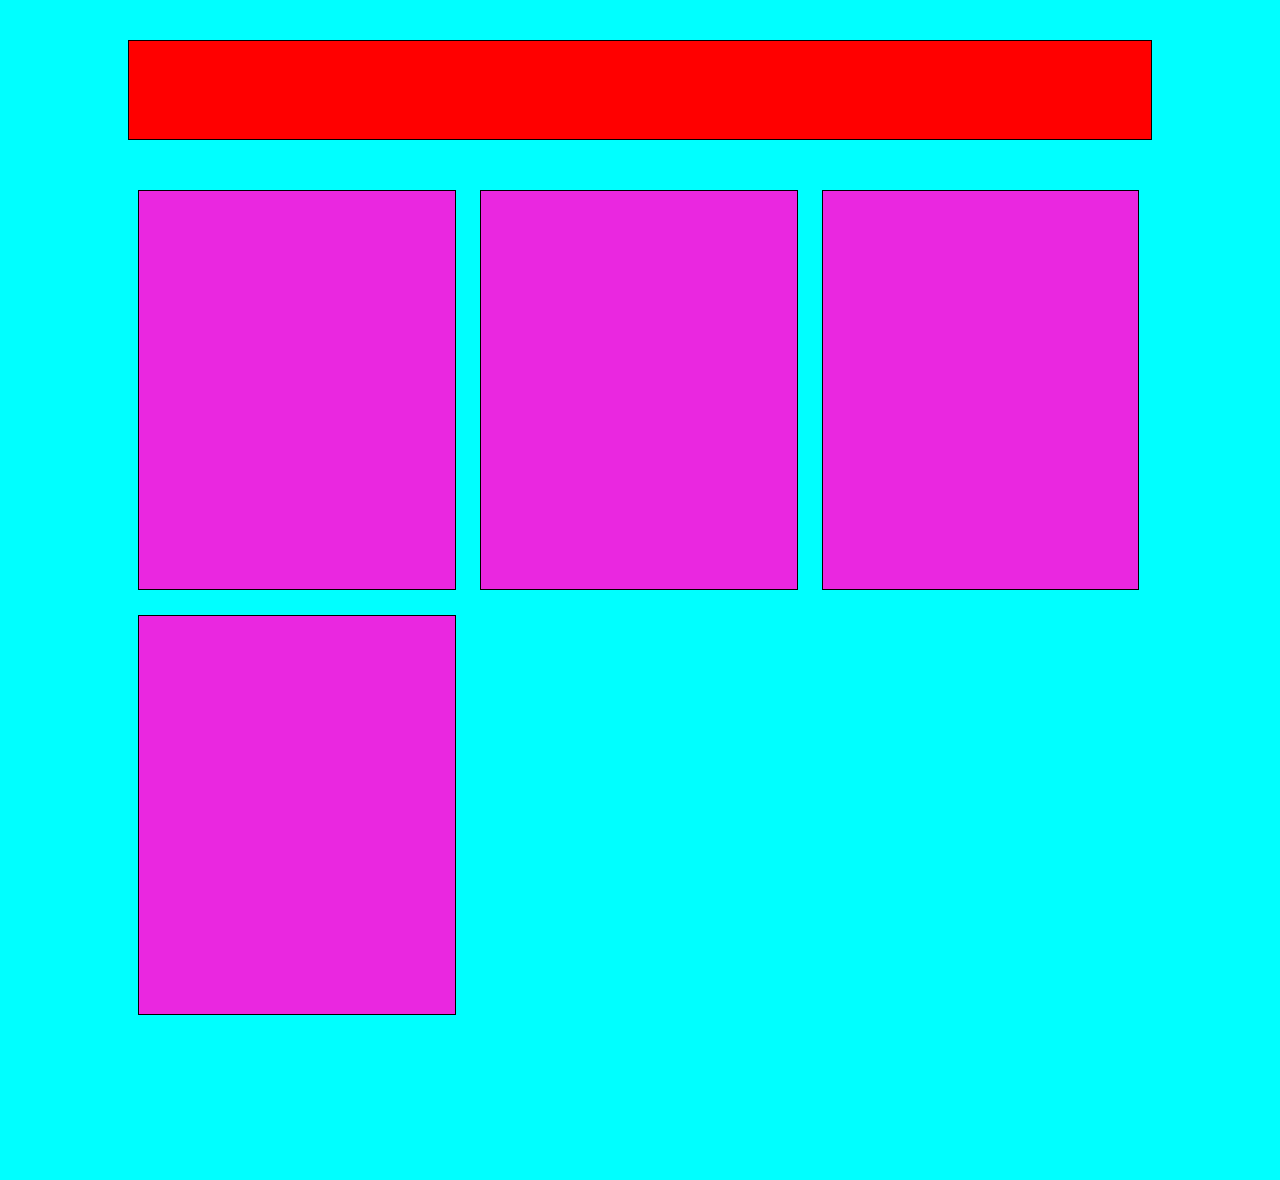
<file: ejercicio1-css/index.html>
<!DOCTYPE html>
<html lang="es">

<head>
    <meta charset="UTF-8">
    <meta http-equiv="X-UA-Compatible" content="IE=edge">
    <meta name="viewport" content="width=device-width, initial-scale=1.0">
    <title>Ejercicio css</title>
    <link rel="stylesheet" href="css/main.css">
</head>
 
<body>

    <header>
        <div id="cajaHeader"></div> 
    </header>

    <main>
        <div id="cajaMultiple">
            <div></div>
            <div></div>
            <div></div>
            <div></div>
        </div>
    </main>

</body>

</html>
</file>
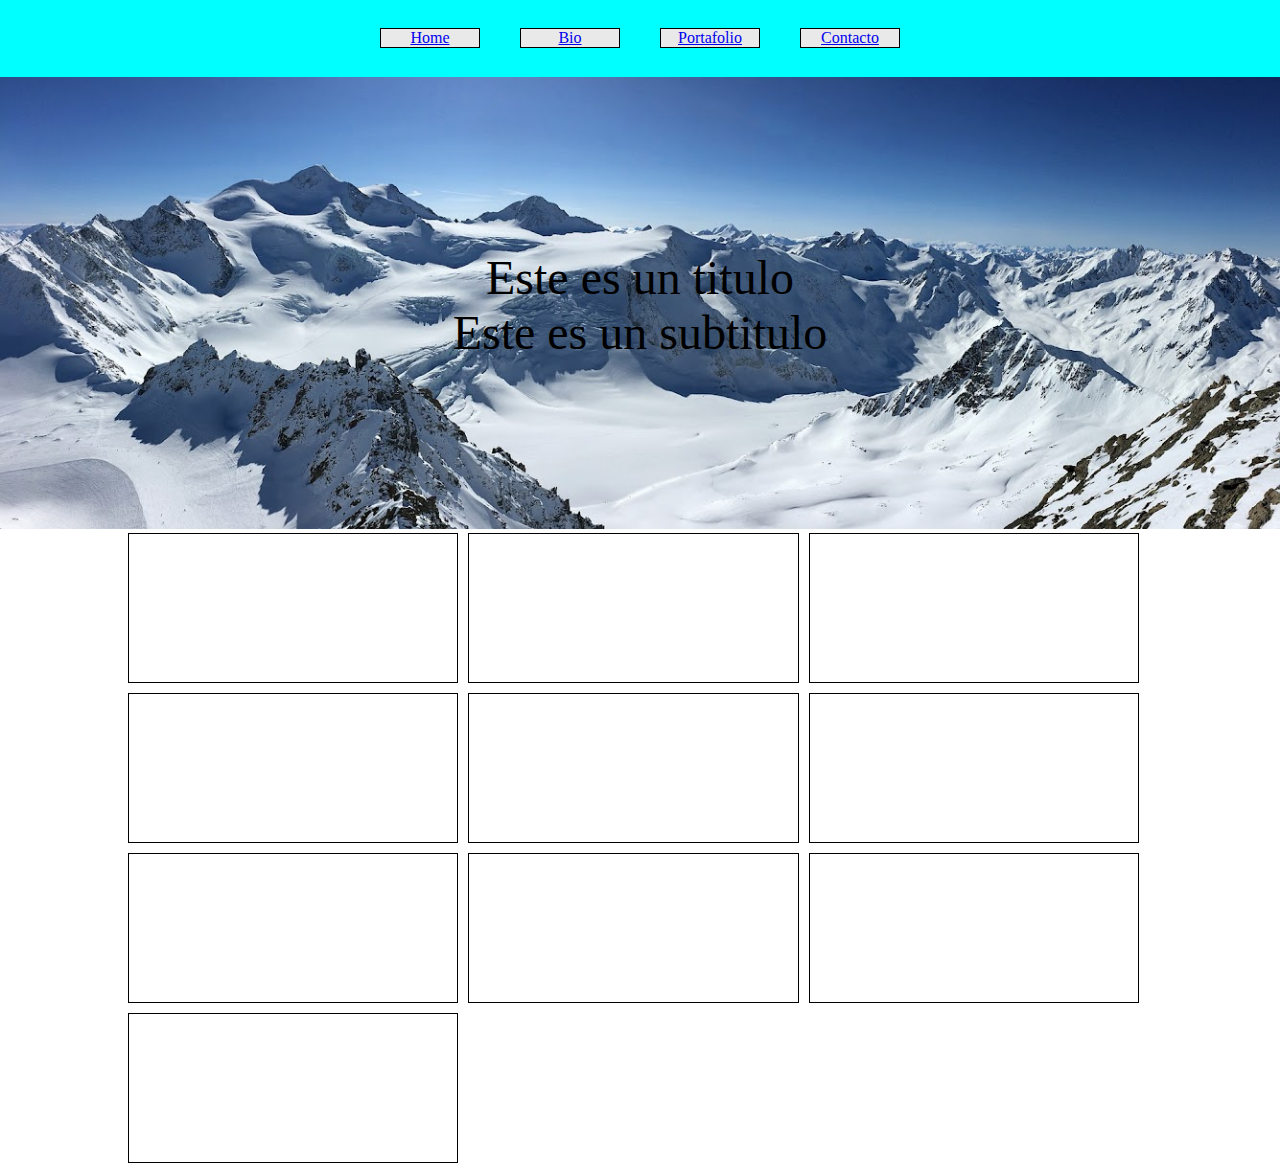
<file: ejercicio1-position-flex/index.html>
<!DOCTYPE html>
<html lang="en">

<head>
    <meta charset="UTF-8">
    <meta http-equiv="X-UA-Compatible" content="IE=edge">
    <meta name="viewport" content="width=device-width, initial-scale=1.0">
    <title>Document</title>
    <link rel="stylesheet" href="css/main.css">
</head>

<body>

    <header>
        <nav>
            <ul>
                <li><a href="#">Home</a></li>
                <li><a href="#">Bio</a></li>
                <li><a href="#">Portafolio</a></li>
                <li><a href="#">Contacto</a></li>
            </ul>
        </nav>

        <div id="banner">
            <div>
                <img src="assets/imagen.jpg" alt="foto banner">
            </div>
            <div id="textoBanner">
                <p>Este es un titulo</p>
                <p>Este es un subtitulo</p>
            </div>
        </div>
    </header>

    <main>
        <div>
            <article class="articulos"></article>
            <article class="articulos"></article>
            <article class="articulos"></article>
            <article class="articulos"></article>
            <article class="articulos"></article>
            <article class="articulos"></article>
            <article class="articulos"></article>
            <article class="articulos"></article>
            <article class="articulos"></article>
            <article class="articulos"></article>
        </div>
    </main>
    
</body>

</html>
</file>
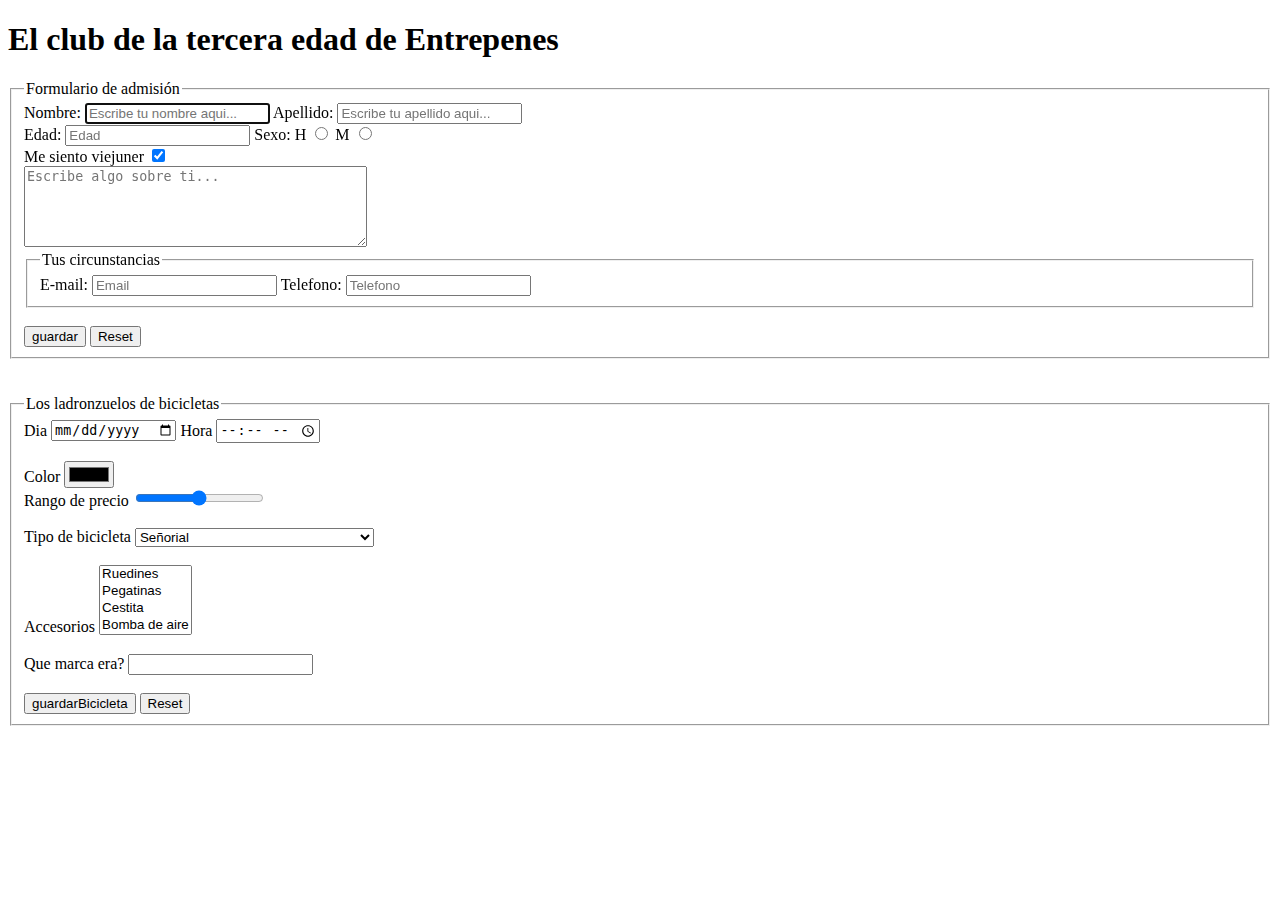
<file: ejercicio1-tablas/index.html>
<!DOCTYPE html>
<html lang="es">

<head>
    <meta charset="UTF-8">
    <meta http-equiv="X-UA-Compatible" content="IE=edge">
    <meta name="viewport" content="width=device-width, initial-scale=1.0">
    <title>Formularios viejuners</title>
</head>
 
<body>

    <header>
        <h1>El club de la tercera edad de Entrepenes</h1>
    </header>

    <main>

        <article id="admision">
            
            <FIeldset>
                <legend>Formulario de admisión</legend>
                <form method="POST" name="formularioAdmision" id="formularioAdmision">  
                    <div>
                        <label for="nombre">Nombre:</label>
                        <input type="text" id="nombre" name="nombre" placeholder="Escribe tu nombre aqui..." autofocus tabindex="0" >
                        <label for="apellido">Apellido:</label>
                        <input type="text" id="apellido" name="apellido" placeholder="Escribe tu apellido aqui...">
                    </div>

                    <div>
                        <label for="edad">Edad:</label> 
                        <input type="number" id="edad" name="edad" placeholder="Edad">
                        <label for="hombre">Sexo:</label>
                        <label for="hombre">H</label>
                        <input type="radio" id="hombre" name="sexo">
                        <label for="mujer">M</label>
                        <input type="radio" id="mujer" name="sexo">
                    </div>

                    <div>
                        <label for="empresa">Me siento viejuner</label>
                        <input type="checkbox" name="empresa" checked />
                    </div>

                    <div>
                        <textarea id="sobreTi" name="sobreTi" cols="40" rows="5" placeholder="Escribe algo sobre ti..."></textarea>
                    </div>
                    <div>
                       <fieldset> 
                        <legend>Tus circunstancias</legend>
                        <label for="email">E-mail:</label>
                        <input type="email" name="email" id="email" placeholder="Email">
                        <label for="tel">Telefono:</label>
                        <input type="tel" name="tel" id="tel" placeholder="Telefono">
                    </fieldset>
                    </div>
                    <br>
                    <div>
                        <input type="button" value="guardar">
                        <input type="reset">
                    </div>
                </form>
            </FIeldset>
        </article>

        <br>
        <br>

        <article id="ladrones">

            <fieldset>
                <legend>Los ladronzuelos de bicicletas</legend>
                <form action="" method="POST" name="formularioBicicletas" id="formularioBicicletas" >
                    <div>
                        <label for="dia">Dia</label>
                        <input type="date" id="dia" name="dia">
                        <label for="time">Hora</label>
                        <input type="time" id="time" name="time">
                    </div>
                    <br>
                    <div>
                        <label for="color">Color</label>
                        <input type="color" id="color" name="color">
                    </div>
                    <label for="rango">Rango de precio</label>
                    <input type="range" id="rango" name="rango" max="500" min="1" step="1">
                    <div>

                    </div>

                    <br>

                    <div>
                        <label for="tipo">Tipo de bicicleta</label>
                        <select name="tipo" id="tipo">
                            <optgroup label="Paseo">
                                <option value="señorial">Señorial</option>
                                <option value="antiPlebeyos">Anti-plebeyos</option>
                                <option value="porEncimaDelHombro">PorEncimaDelHombro</option>
                            </optgroup>
                            <optgroup label="Montaña">
                                <option value="gamusinos">Gamusinos</option>
                                <option value="huelefloresPremium">Hueleflores premium</option>
                                <option value="fangoLover">Fango lover</option>
                            </optgroup>
                            <optgroup label="Carreras">
                                <option value="metroymedio">Metroymedio</option>
                                <option value="fluoEdition">3 de la tarde. Fluorescente edition</option>
                                <option value="grupitors">Grupitors</option>
                            </optgroup>
                        </select>
                    </div>

                    <br>

                    <div>
                        <label for="accesorios">Accesorios</label>
                        <select name="accesorios" id="accesorios" multiple>
                            <option value="ruedines">Ruedines</option>
                            <option value="pegatinas">Pegatinas</option>
                            <option value="cestita">Cestita</option>
                            <option value="bombaDeAire">Bomba de aire</option>
                            <option value="timbre">Timbre</option>
                            <option value="foco">Foco</option>
                        </select>
                    </div>

                    <br>

                    <div>
                        <label for="marca"> Que marca era?</label>
                        <input type="text" list="items" id="marca" name="marca">
                        <datalist id="items">
                            <option value="Specialized">Specialized</option>
                            <option value="Trek">Trek</option>
                            <option value="Merida">Merida</option>
                            <option value="Scott">Scott</option>
                            <option value="Giant">Giant</option>
                            <option value="Cube">Cube</option>
                            <option value="Lapierre">Lapierre</option>
                            <option value="Orbea">Orbea</option>
                            <option value="Cannondale">Cannondale</option>
                            <option value="Bmc">Bmc</option>
                            <option value="Canyon">Canyon</option>
                            <option value="Look">Look</option>
                            <option value="Protek">Protek</option>
                            <option value="Megamo">Megamo</option>
                            <option value="Pinarello">Pinarello</option>
                            <option value="Bianchi">Bianchi</option>
                            <option value="Bh">Bh</option>
                            <option value="Factor">Factor</option>
                            <option value="Ghost">Ghost</option>
                            <option value="Cervélo">Cervélo</option>
                            <option value="Argon">Argon</option>
                        </datalist>
                    </div>

                    <br>

                    <div>
                        <input type="button" value="guardarBicicleta">
                        <input type="reset">
                    </div>
                </form>
            </fieldset>

        </article>

    </main>

</body>

</html>
</file>
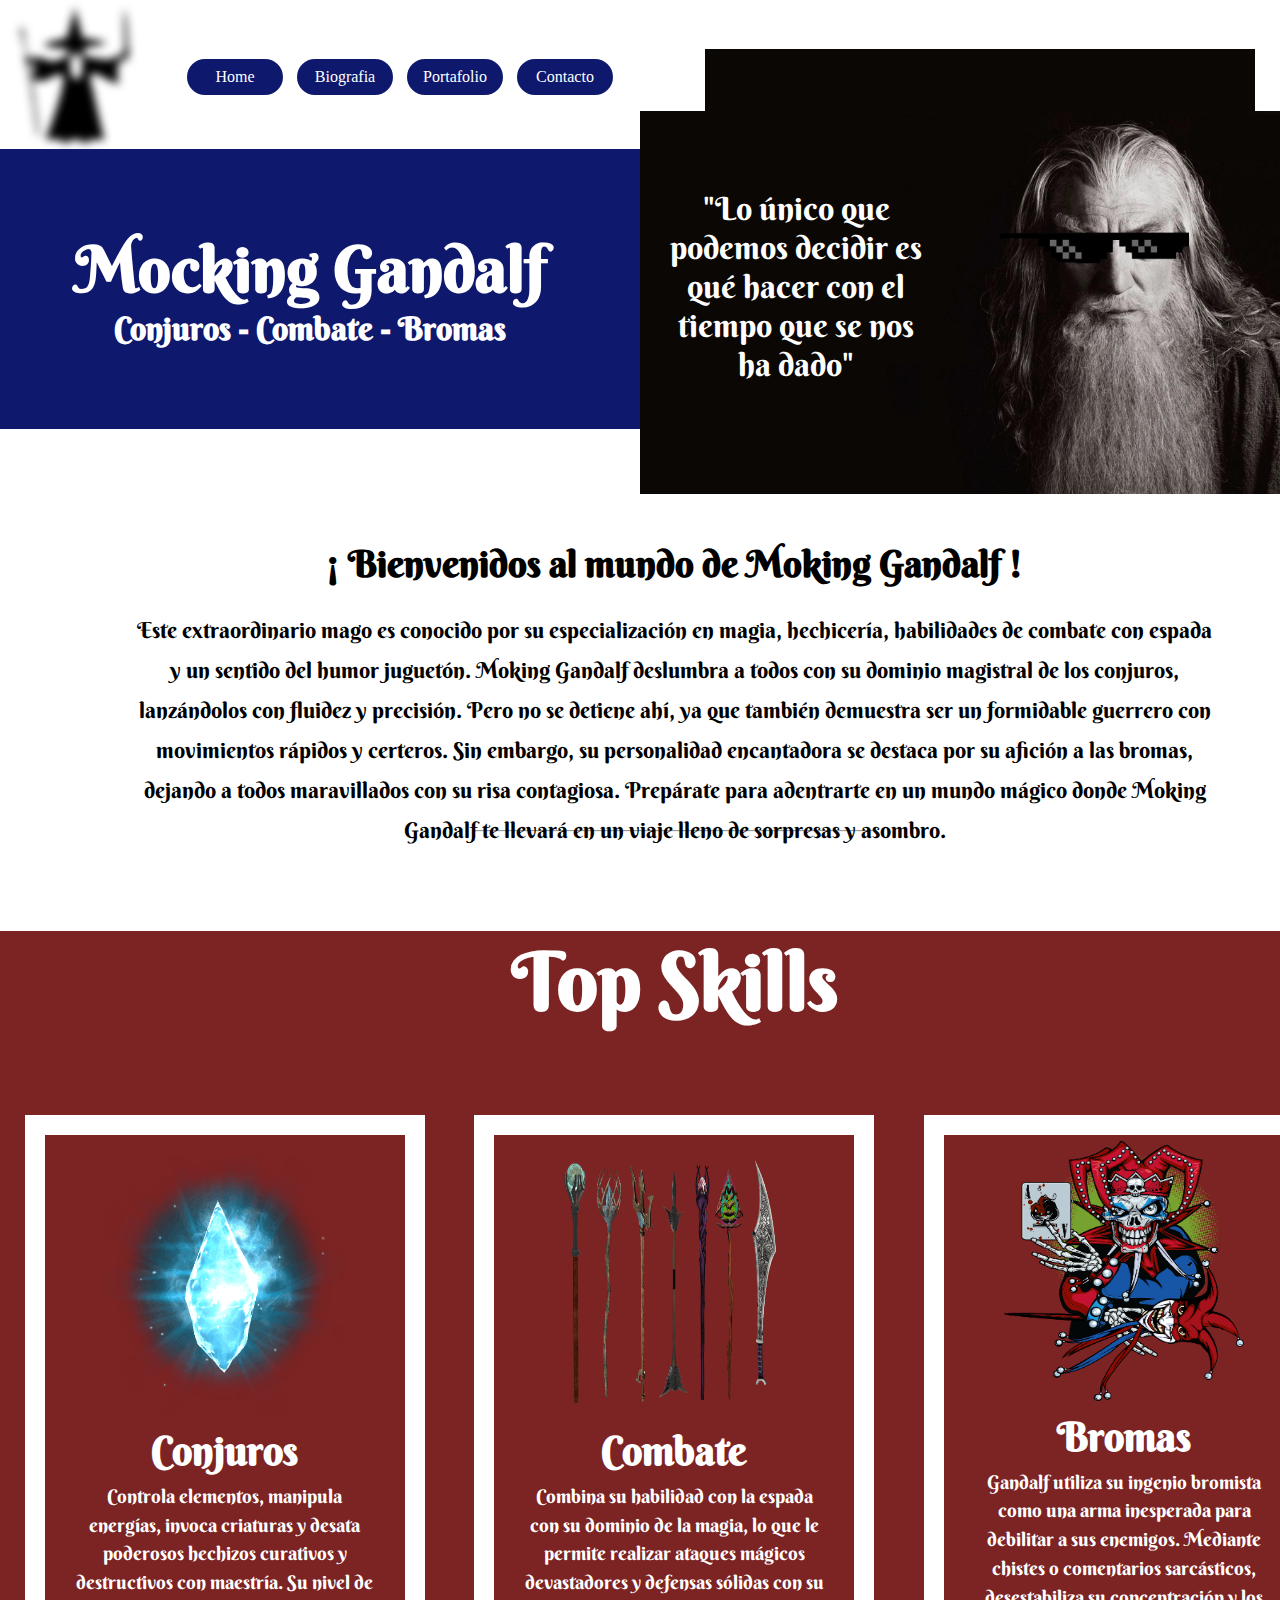
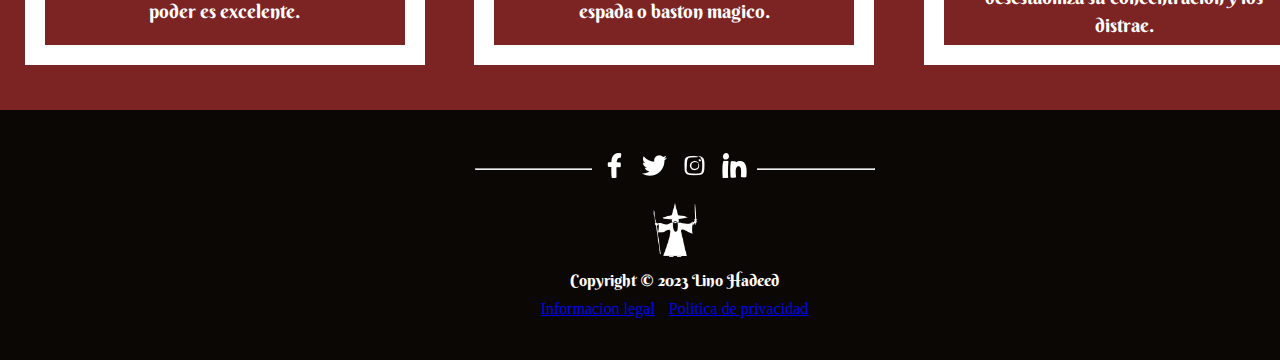
<file: Proyecto-Ramp/index.html>
<!DOCTYPE html>
<html lang="es">

<head>
    <meta charset="UTF-8">
    <meta http-equiv="X-UA-Compatible" content="IE=edge">
    <meta name="viewport" content="width=device-width, initial-scale=1.0">
    <title>Document</title>
    <link rel="preconnect" href="https://fonts.googleapis.com">
<link rel="preconnect" href="https://fonts.gstatic.com" crossorigin>
<link href="https://fonts.googleapis.com/css2?family=Berkshire+Swash&family=Space+Mono&display=swap" rel="stylesheet">

    <link rel="stylesheet" href="css/main.css">
</head>


<body>

    <header>
        <nav>

            <div id="logo">
                <img src="assets/imagenes/logo-gandalf.png" alt="Logo Barra de navegacion">
            </div>

            <ul id="menu">
                <li><a href="index.html">Home</a></li>
                <li><a href="pages/biografia.html">Biografia</a></li>
                <li><a href="pages/portafolio.html">Portafolio</a></li>
                <li><a href="pages/contacto.html">Contacto</a></li>
            </ul>
        </nav>

    </header>

    <main>
        <div>
            <div id="cajaDecorativa"></div>
            <div id="cajaDecorativa2">
                <div id="titulo">
                    <h1>Mocking Gandalf</h1>
                    <h2>Conjuros - Combate - Bromas</h2>
                </div>
            </div>
        </div>

        <article id="banner">
            <div id="divBanner">
                <img src="assets/imagenes/banerGandalf.jpg" alt="Baner principal de Gandalf">
            </div>
            <div>
                <p>"Lo único que podemos decidir es qué hacer con el tiempo que se nos ha dado"</p>
            </div>
        </article>

        <article id="introduccion">
            <h3>¡ Bienvenidos al mundo de Moking Gandalf ! </h3>
            <p>Este extraordinario mago es conocido por su
                especialización en magia, hechicería, habilidades de combate con espada y un sentido del humor juguetón.
                Moking Gandalf deslumbra a todos con su dominio magistral de los conjuros, lanzándolos con fluidez y
                precisión. Pero no se detiene ahí, ya que también demuestra ser un formidable guerrero con movimientos
                rápidos y certeros. Sin embargo, su personalidad encantadora se destaca por su afición a las bromas,
                dejando a todos maravillados con su risa contagiosa. Prepárate para adentrarte en un mundo mágico donde
                Moking Gandalf te llevará en un viaje lleno de sorpresas y asombro.</p>

            <hr>

        </article>

        <article id="topSkills">
            <h3>Top Skills</h3>
            <div>
                <section >
                    <div class="skills">
                        <div class="cajaAdorno"></div>
                        <img src="assets/imagenes/magia.png" alt="">
                        <h4>Conjuros</h4>
                        <p>Controla elementos, manipula energías, invoca criaturas y desata poderosos hechizos curativos y destructivos con maestría. Su nivel de poder es excelente.</p>
                    </div>
                </section>
                <section>
                    <div class="skills">
                        <div class="cajaAdorno"></div>
                        <img src="assets/imagenes/cuchillos.png" alt="">
                        <h4>Combate</h4>
                        <p>Combina su habilidad con la espada con su dominio de la magia, lo que le permite realizar ataques mágicos devastadores y defensas sólidas con su espada o baston magico.</p>
                    </div>
                </section>
                <section>
                    <div class="skills" id="skillBromas">
                        <div class="cajaAdorno3"></div>
                        <img src="assets/imagenes/bromas.png" alt="">
                        
                        <h4>Bromas</h4>
                        <p>Gandalf utiliza su ingenio bromista como una arma inesperada para debilitar a sus enemigos. Mediante chistes o comentarios sarcásticos, desestabiliza su concentración y los distrae.</p>
                    </div>
                </section>
            </div>
        </article>
    </main>

    <footer>

        <div id="redes">
            <img src="assets/imagenes/facebook.png" alt="Logo Footer">
            <img src="assets/imagenes/gorjeo.png" alt="Logo Footer">
            <img src="assets/imagenes/instagram.png" alt="Logo Footer">
            <img src="assets/imagenes/linkedin.png" alt="Logo Footer">

        </div>
        <hr>
        <div id="logoFoot">
            <img src="assets/imagenes/logo-gandalf-blanco.png" alt="Logo Footer">
        </div>
        <div id="copyright">
            <P>Copyright © 2023 Lino Hadeed</P>
        </div>
        <div id="privacidad">
            <a href="#">Informacion legal</a>
            <a href="#">Politica de privacidad</a>
        </div>
    </footer>

</body>

</html>
</file>
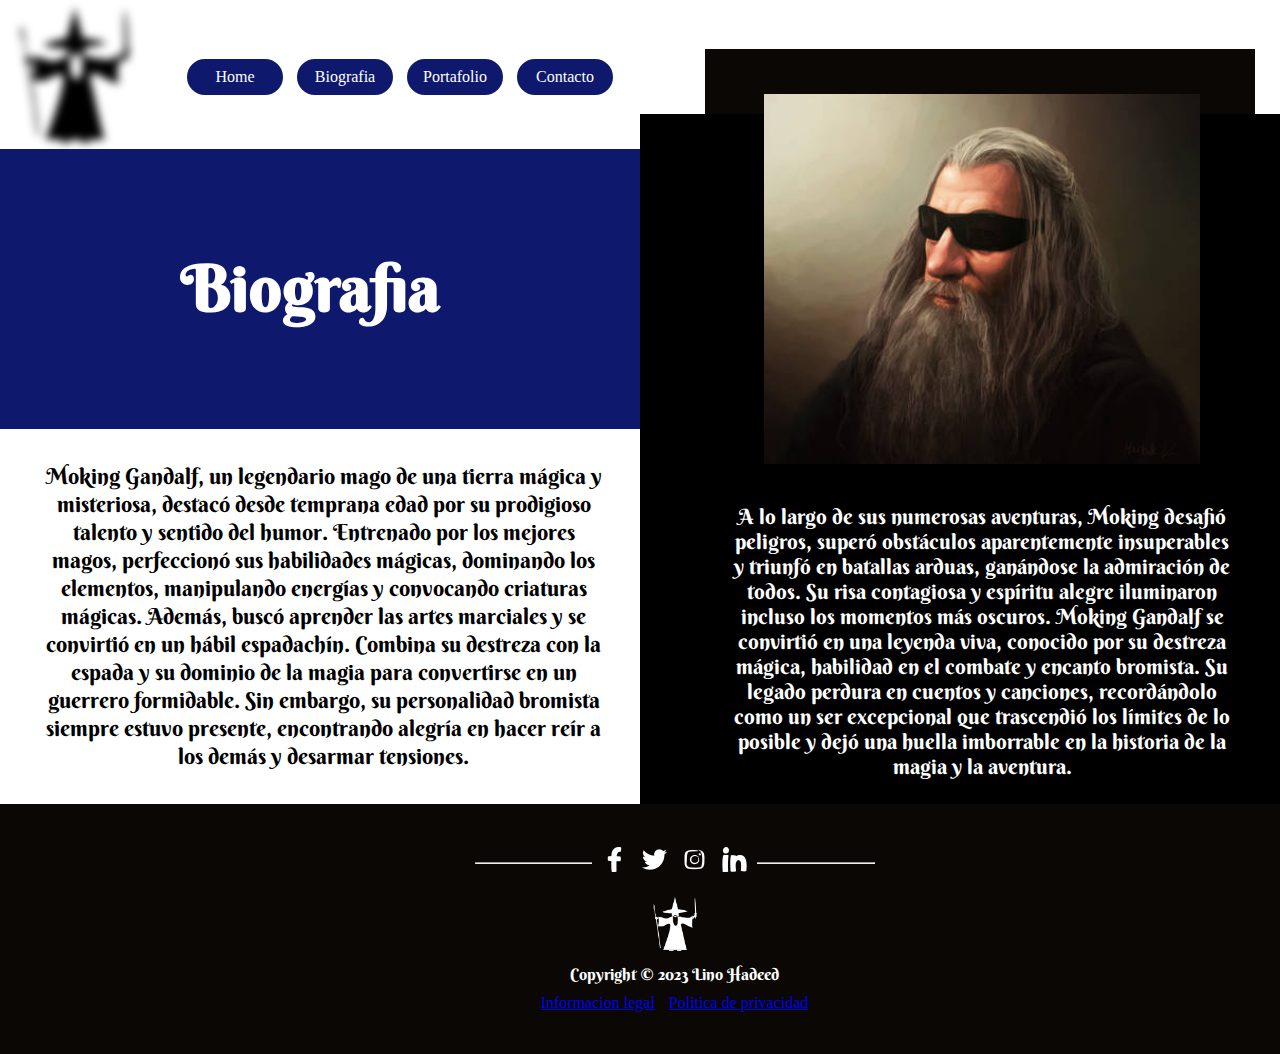
<file: Proyecto-Ramp/pages/biografia.html>
<!DOCTYPE html>
<html lang="en">

<head>
    <meta charset="UTF-8">
    <meta http-equiv="X-UA-Compatible" content="IE=edge">
    <meta name="viewport" content="width=device-width, initial-scale=1.0">
    <title>Document</title>
    <link rel="preconnect" href="https://fonts.googleapis.com">
    <link rel="preconnect" href="https://fonts.gstatic.com" crossorigin>
    <link href="https://fonts.googleapis.com/css2?family=Berkshire+Swash&family=Space+Mono&display=swap" rel="stylesheet">
    <link rel="stylesheet" href="../css/main.css">
</head>

<body>

    <header>
        <nav>

            <div id="logo">
                <img src="../assets/imagenes/logo-gandalf.png" alt="Logo Barra de navegacion">
            </div>

            <ul id="menu">
                <li><a href="../index.html">Home</a></li>
                <li><a href="biografia.html">Biografia</a></li>
                <li><a href="portafolio.html">Portafolio</a></li>
                <li><a href="contacto.html">Contacto</a></li>
            </ul>
        </nav>


    </header>

    <main>
        <div>
            <div id="cajaDecorativa"></div>
            <div id="cajaDecorativa2">
                <div id="titulo">
                    <h1 id="tituloContacto">Biografia</h1>
                </div>
                <div id="textoBioDesk" class="datosContacto ">
                    <div>
                        <p>Moking Gandalf, un legendario mago de una tierra mágica y misteriosa, destacó desde temprana
                            edad por su prodigioso talento y sentido del humor. Entrenado por los mejores magos,
                            perfeccionó sus habilidades mágicas, dominando los elementos, manipulando energías y
                            convocando criaturas mágicas. Además, buscó aprender las artes marciales y se convirtió en
                            un hábil espadachín. Combina su destreza con la espada y su dominio de la magia para
                            convertirse en un guerrero formidable. Sin embargo, su personalidad bromista siempre estuvo
                            presente, encontrando alegría en hacer reír a los demás y desarmar tensiones.</p>

                    </div>

                </div>
            </div>
        </div>



        <article id="bannerContacto">
            <p id="textoDerecha">A lo largo de sus numerosas aventuras, Moking desafió peligros, superó obstáculos
                aparentemente insuperables y triunfó en batallas arduas, ganándose la admiración de todos. Su risa
                contagiosa y espíritu alegre iluminaron incluso los momentos más oscuros. Moking Gandalf se convirtió en
                una leyenda viva, conocido por su destreza mágica, habilidad en el combate y encanto bromista. Su legado
                perdura en cuentos y canciones, recordándolo como un ser excepcional que trascendió los límites de lo
                posible y dejó una huella imborrable en la historia de la magia y la aventura.</p>
            <div id="divBanner">
            </div>
            <div id="cajaFormulario">
                <h1>Biografia</h1>
                <div class="datosContactoMobil biografiatexto">

                    <p>Moking Gandalf, un legendario mago de una tierra mágica y misteriosa, destacó desde temprana edad
                        por su prodigioso talento y sentido del humor. Entrenado por los mejores magos, perfeccionó sus
                        habilidades mágicas, dominando los elementos, manipulando energías y convocando criaturas
                        mágicas. Además, buscó aprender las artes marciales y se convirtió en un hábil espadachín.
                        Combina su destreza con la espada y su dominio de la magia para convertirse en un guerrero
                        formidable. Sin embargo, su personalidad bromista siempre estuvo presente, encontrando alegría
                        en hacer reír a los demás y desarmar tensiones.</p>

                    <p>A lo largo de sus numerosas aventuras, Moking desafió peligros, superó obstáculos aparentemente
                        insuperables y triunfó en batallas arduas, ganándose la admiración de todos. Su risa contagiosa
                        y espíritu alegre iluminaron incluso los momentos más oscuros. Moking Gandalf se convirtió en
                        una leyenda viva, conocido por su destreza mágica, habilidad en el combate y encanto bromista.
                        Su legado perdura en cuentos y canciones, recordándolo como un ser excepcional que trascendió
                        los límites de lo posible y dejó una huella imborrable en la historia de la magia y la aventura.
                    </p>
                </div>

                <div id="fotoBio">
                    <img src="../assets/imagenes/gandalf-bio.jpg" alt="">
                
                </div>



            </div>

        </article>




    </main>

    <footer id="footerBio">

        <div id="redes">
            <img src="../assets/imagenes/facebook.png" alt="Logo Footer">
            <img src="../assets/imagenes/gorjeo.png" alt="Logo Footer">
            <img src="../assets/imagenes/instagram.png" alt="Logo Footer">
            <img src="../assets/imagenes/linkedin.png" alt="Logo Footer">

        </div>
        <hr>
        <div id="logoFoot">
            <img src="../assets/imagenes/logo-gandalf-blanco.png" alt="Logo Footer">
        </div>
        <div id="copyright">
            <P>Copyright © 2023 Lino Hadeed</P>
        </div>
        <div id="privacidad">
            <a href="#">Informacion legal</a>
            <a href="#">Politica de privacidad</a>
        </div>
    </footer>

</body>

</html>
</file>
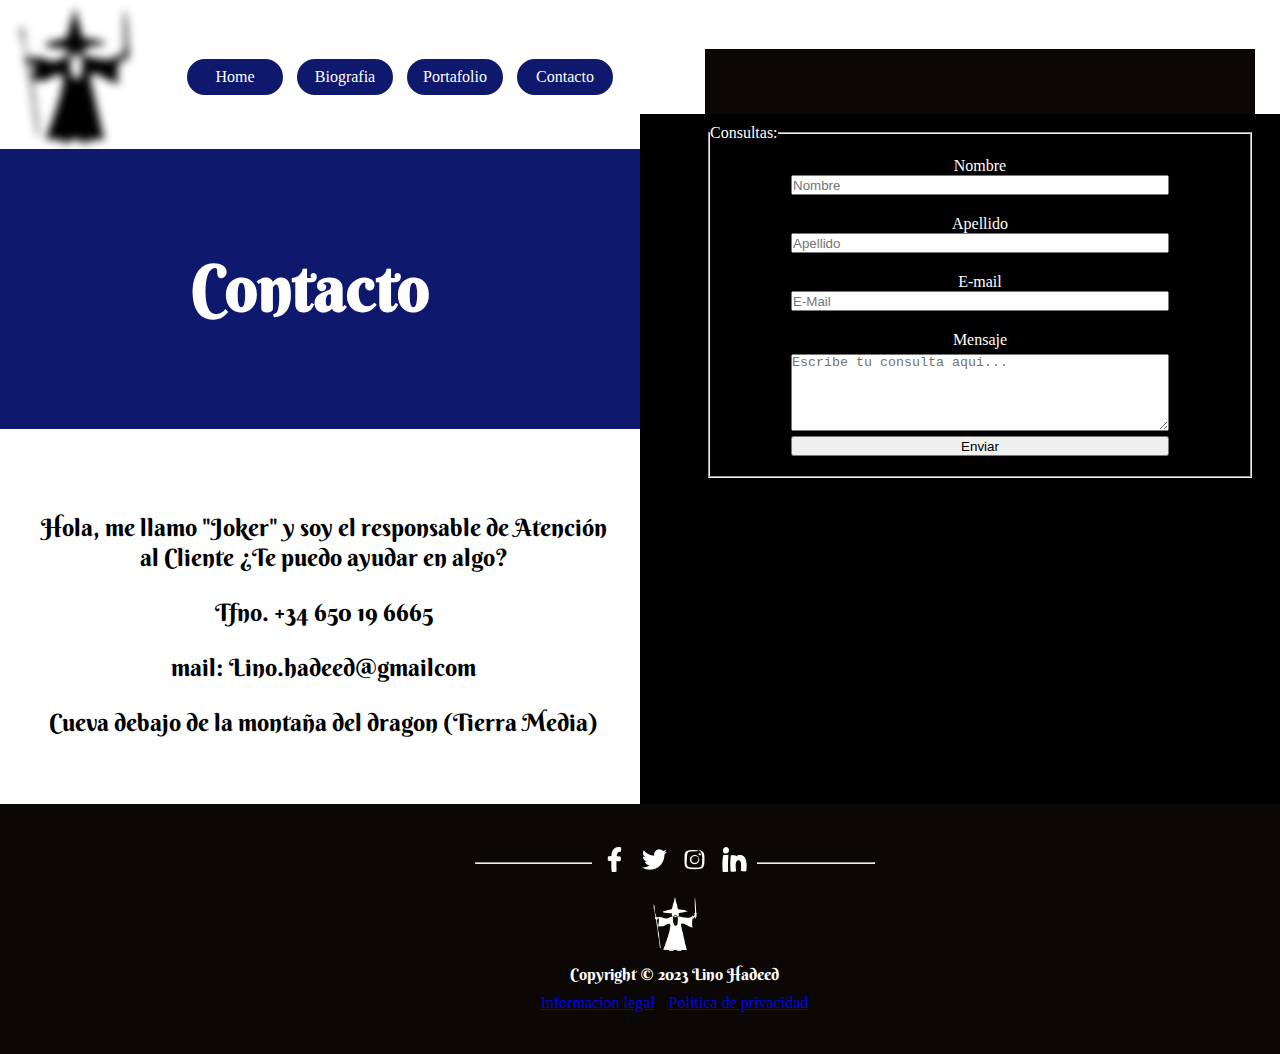
<file: Proyecto-Ramp/pages/contacto.html>
<!DOCTYPE html>
<html lang="en">

<head>
    <meta charset="UTF-8">
    <meta http-equiv="X-UA-Compatible" content="IE=edge">
    <meta name="viewport" content="width=device-width, initial-scale=1.0">
    <title>Document</title>
    <link rel="preconnect" href="https://fonts.googleapis.com">
    <link rel="preconnect" href="https://fonts.gstatic.com" crossorigin>
    <link href="https://fonts.googleapis.com/css2?family=Berkshire+Swash&family=Space+Mono&display=swap"
        rel="stylesheet">
    <link rel="stylesheet" href="../css/main.css">
</head>


<body>

    <header>
        <nav>

            <div id="logo">
                <img src="../assets/imagenes/logo-gandalf.png" alt="Logo Barra de navegacion">
            </div>

            <ul id="menu">
                <li><a href="../index.html">Home</a></li>
                <li><a href="biografia.html">Biografia</a></li>
                <li><a href="portafolio.html">Portafolio</a></li>
                <li><a href="contacto.html">Contacto</a></li>
            </ul>
        </nav>


    </header>

    <main>
        <div>
            <div id="cajaDecorativa"></div>
            <div id="cajaDecorativa2">
                <div id="titulo">
                    <h1 id="tituloContacto">Contacto</h1>
                </div>
                <div class="datosContacto">
                    <div>
                        <p>Hola, me llamo "Joker" y soy el responsable de Atención al Cliente ¿Te puedo ayudar en algo?
                        </p>
                        <p>Tfno. +34 650 19 6665</p>
                        <p>mail: Lino.hadeed@gmailcom</p>
                        <p>Cueva debajo de la montaña del dragon (Tierra Media)</p>
                    </div>

                </div>
            </div>
        </div>



        <article id="bannerContacto">
            <div id="divBanner">
            </div>
            <div id="cajaFormulario">
                <h1>Contacto</h1>
                <div class="datosContactoMobil datosContactoTablet">

                    <p>Hola, me llamo "Joker" y soy el responsable de Atención al Cliente ¿Te puedo ayudar en algo?</p>
                    <p>Tfno. +34 650 19 6665</p>
                    <p>mail: Lino.hadeed@gmailcom</p>
                    <p>Cueva debajo de la montaña del dragon (Tierra Media)</p>

                </div>

                <fieldset>
                    <legend>Consultas:</legend>
                    <form action="" method="POST" id="formulario" name="formulario">
                        <label for="nombre">Nombre</label>
                        <input type="text" name="nombre" id="nombre" placeholder="Nombre">
                        <label for="apellido">Apellido</label>
                        <input type="text" name="apellido" id="apellido" placeholder="Apellido">
                        <label for="correo">E-mail</label>
                        <input type="text" name="correo" id="correo" placeholder="E-Mail">
                        <label for="mensaje">Mensaje</label>
                        <textarea name="mensaje" id="mensaje" cols="20" rows="5"
                            placeholder="Escribe tu consulta aqui..."></textarea>
                        <input type="button" value="Enviar">
                    </form>
                </fieldset>
                <div id="mapa">
                    <iframe
                        src="https://www.google.com/maps/embed?pb=!1m18!1m12!1m3!1d93179.40500497099!2d175.50343131951448!3d-39.287777645101045!2m3!1f0!2f0!3f0!3m2!1i1024!2i768!4f13.1!3m3!1m2!1s0x6d6b001d8474a167%3A0xf00ef62249d5650!2sParque%20Nacional%20de%20Tongariro!5e1!3m2!1ses-419!2ses!4v1685288301874!5m2!1ses-419!2ses"
                        width="400" height="300" style="border:0;" allowfullscreen="" loading="lazy"
                        referrerpolicy="no-referrer-when-downgrade"></iframe>
                </div>
            </div>
        </article>




    </main>

    <footer id="footerContacto">

        <div id="redes">
            <img src="../assets/imagenes/facebook.png" alt="Logo Footer">
            <img src="../assets/imagenes/gorjeo.png" alt="Logo Footer">
            <img src="../assets/imagenes/instagram.png" alt="Logo Footer">
            <img src="../assets/imagenes/linkedin.png" alt="Logo Footer">

        </div>
        <hr>
        <div id="logoFoot">
            <img src="../assets/imagenes/logo-gandalf-blanco.png" alt="Logo Footer">
        </div>
        <div id="copyright">
            <P>Copyright © 2023 Lino Hadeed</P>
        </div>
        <div id="privacidad">
            <a href="#">Informacion legal</a>
            <a href="#">Politica de privacidad</a>
        </div>
    </footer>

</body>

</html>
</file>
<file: ejercicio1-css/css/main.css>
* {
    margin: 0;
    padding: 0;
    box-sizing: border-box;
}

body {
    background-color: aqua; 
    width: 100%;
    height: 1000px;  
}

/*@media*/
/*============ tlf ==================*/ 

@media screen and (max-width:768px) {
   
    header #cajaHeader {
        background-color: rgb(226, 43, 43);
        border: 1px solid black;
        height: 100px;
        width: 90%;
        display: block;
        margin: 40px auto;
    }

    #cajaMultiple {
        height: 800px;
        width: 100%;
    }

    #cajaMultiple div {
        background-color: blueviolet;
        border: 1px solid black;
        height: 150px;
        width: 80%;
        margin: 20px auto;
        display: block;
    }
}

/*========== final tlf =================*/

/*========== tablet =================*/

@media screen and (min-width:769px) {
   
    header #cajaHeader {
        background-color: blue;
        border: 1px solid black;
        height: 100px;
        width: 90%;
        display: block;
        margin: 40px auto;
    }

    #cajaMultiple div {
        background-color: rgb(45, 234, 39);
        border: 1px solid black;
        height: 30%;
        width: 49.6%;
        display: inline-block;

    }

    #cajaMultiple {
        width: 80%;
        height: 1000px;
        display: block;
        margin: 0 auto;
    }
}


/*========== final tablet =================*/

/*========== desktop =================*/

@media screen and (min-width:1200px) {
   
    header #cajaHeader {
        max-width: 1900px;
        background-color: red;
        border: 1px solid black;
        height: 100px;
        width: 80%;
        display: block;
        margin: 40px auto;
    }

    #cajaMultiple div {
        border: 1px solid black;
        height: 40%;
        width: 31%;
        display: inline-block;
        margin: 1%;
        background-color: rgb(234, 39, 224);
    }

    #cajaMultiple {
        max-width: 1700px;
    }

}
/*========== final desktop =================*/
/*Final @media/
</file>
<file: ejercicio1-position-flex/css/main.css>
* {
    margin: 0;
    padding: 0;
    box-sizing: border-box;
}

li {
    list-style: none;
    text-align: center;
}

a {
    background-color: rgb(233, 233, 233);
    border: 1px solid black;
    display: block;
    width: 100%;
}

a:hover {
    background-color: rgb(98, 255, 8);
}

ul {
    width: 80%;
    display: flex;
    flex-direction: column;
    margin: 0 auto;
}

img {
    width: 100%;
}

#banner {
    position: relative;
}

#textoBanner {
    display: flex;
    flex-direction: column;
    justify-content: center;
    align-items: center;
    position: absolute;
    top: 0;
    bottom: 0;
    right: 0;
    left: 0;
font-size: 1rem;
}

main>div{
    display: flex;
    flex-wrap: wrap;
    width: 80%;
    margin: 0 auto;
    gap: 10px;
}

.articulos{
border: 1px solid black;
width: 100%;
height: 150px;
}

/* @MEDIAS */
/* max 468 */
@media screen and (min-width: 468px) {

    .articulos{
        border: 1px solid black;
        width: calc(50% - 5px);  
        height: 150px;  
        }

        #textoBanner {
           
        font-size: 2rem;
        }

        ul {
            background-color: aqua;
            width: 100%;
            padding: 3%;
            height: 50px;
            justify-content: center;
            align-items: center; 
            display: flex;
            flex-direction: row;
            gap: 40px;
        }
        a {
            background-color: rgb(233, 233, 233);
            border: 1px solid black;
            display: block;
            width: 100%;
        }

        li {
           width: 100px; 
        }

}
/* fin 468 */

/* inicio 792 */
@media screen and (min-width: 792px) {
    .articulos{
        border: 1px solid black;
        width: 32.27%;
        height: 150px;
        }
        #textoBanner {
           
            font-size: 3rem;
            }
}

/* fin 792 */
</file>
<file: Proyecto-Ramp/css/main.css>
* {
    margin: 0;
    padding: 0;
    box-sizing: border-box;
}

header {
    position: relative;
}

footer {
    position: relative;
}


h1, h2, h3, h4, p {
    font-family: 'Berkshire Swash';

}

img:hover {
    
    filter: blur(4px);
}

#logoFoot:hover, #logo:hover, #banner img:hover {
    animation: shake 0.5s;
    animation-iteration-count: infinite;
  }
  
  @keyframes shake {
    0% { transform: translate(1px, 1px) rotate(0deg); }
    10% { transform: translate(-1px, -2px) rotate(-1deg); }
    20% { transform: translate(-3px, 0px) rotate(1deg); }
    30% { transform: translate(3px, 2px) rotate(0deg); }
    40% { transform: translate(1px, -1px) rotate(1deg); }
    50% { transform: translate(-1px, 2px) rotate(-1deg); }
    60% { transform: translate(-3px, 1px) rotate(0deg); }
    70% { transform: translate(3px, 1px) rotate(-1deg); }
    80% { transform: translate(-1px, -1px) rotate(1deg); }
    90% { transform: translate(1px, 2px) rotate(0deg); }
    100% { transform: translate(1px, -2px) rotate(-1deg); }
  }

  .cajaPortafolio img:hover {
    -webkit-filter: grayscale(100%); 
    filter: grayscale(100%);
}



/* FORMULARIO*/

#cajaFormulario {
    background-color: black;
    width: 100%;
    height: 650px;
    margin: 0 auto;
    margin-top: 20px;
    padding-top: 10px;
}

#cajaFormulario h1 {
    color: white;
    text-align: center;
    font-size: 2.5rem;
}

form {
    margin-top: 15px;
    display: flex;
    flex-direction: column;
    width: 100%;
    align-items: center;
}

form input {
    height: 20px;
    width: 70%;
    margin: 0 auto;
    margin-bottom: 20px;

}

form textarea {
    width: 70%;
    margin: 5px auto;
}

label {
    color: white;
}

fieldset {
    width: 80%;
    margin: 0 auto;
}

legend {
    color: white;
}







/* ========= Media =============== */

@media screen and (max-width: 468px) {
    /* se uso max width para el modelo Mobil por que los cambios son muy significativos a los otros modos */

    body {
        max-width: 430px;
        min-width: 430px;
        margin: 0 auto;
    }

    /* HEADER */

    nav div img {
        display: block;
        height: 70px;
        margin: 0 auto;
    }

    #menu {
        width: 55%;
        display: flex;
        flex-direction: column;
        margin: 0 auto;
    }

    nav ul a {
        color: rgb(255, 255, 255);
        background-color: rgb(14, 24, 109);
        border: 2px solid white;
        display: flex;
        justify-content: center;
        height: 25px;
        align-items: center;
        text-decoration: none;
        border-radius: 25px;
        font-size: 12px;
    }

    nav ul a:hover {
        color: #0b0704;
        background-color: aqua;
    }

    li {
        list-style: none;
        text-align: center;
    }

    /* CAJA DECORATIVA */
    #cajaDecorativa {
        background-color: #0b0704;
        width: 80%;
        height: 200px;
        margin: 0 auto;
    }

    #cajaDecorativa2 {
        background-color: rgb(14, 24, 109);
        height: 300px;
        width: 100%;
        margin: 0 auto;
        margin-top: -50px;
    }

    #cajaDecorativa2 h1 {
        color: white;
        font-size: 3.3rem;
    }

    #cajaDecorativa2 h2 {
        color: white;
        font-size: 1.5rem;
    }

    #titulo {
        width: 100%;
        height: 265px;
        display: flex;
        flex-direction: column;
        align-items: center;
        justify-content: end;
    }

    main>div {
        height: 70px;
        margin-top: -65px;
    }

    /* baner */

    #banner img {
        margin-top: 22px;
        width: 100%;
    }

    #banner {
        max-width: 380px;
        margin: 0 auto;
        position: relative;
    }

    #banner p {
        color: white;
        width: 40%;
        margin-left: 20px;
        position: absolute;
        top: 55px;
        text-align: center;
        font-size: 1.3rem;
    }

    #bannerContacto {
        max-width: 680px;
        margin: 0 auto;
        position: relative;
        background-color: aliceblue;
    }

    #bannerContacto p {
        color: white;
        width: 90%;
        margin-left: 20px;
        position: static;
        text-align: center;
        font-size: 1rem;
        justify-content: center;
        align-items: center;
    }


    /* FOOTER */

    #logoFoot {
        width: 100%;
        display: flex;
        justify-content: center;
        margin-top: 20px;
    }

    #logoFoot img {
        width: 60px;
    }

    footer {
        color: white;
        background-color: #0b0704;
        display: flex;
        flex-direction: column;
        justify-content: center;
        align-items: center;
        height: 250px;
        gap: 10px;
        z-index: 1;
    }

    #mapa {
        text-align: center;
        margin-top: 50px;
    }

    #privacidad a {
        margin-left: 5px;
        margin-right: 5px;
        text-align: center;

    }

    #redes {
        width: 100%;
        background-color: #0b0704;
        display: flex;
        padding-left: 10px;
        padding-right: 10px;
        gap: 15px;
        z-index: 3;
        justify-content: center;
    }

    #redes img {
        width: 25px;
    }

    hr {
        width: 70%;
        margin-top: -20px;
        z-index: -1;
    }

    /* Introduccion */

    #introduccion {
        width: 100%;
        display: flex;
        flex-direction: column;
        align-items: center;
        justify-content: center;
        margin-top: 180px;
    }

    #introduccion p {
        width: 90%;
        text-align: center;
        font-size: 1.2rem;
        line-height: 1.8rem;
        margin-top: 15px;
    }

    #introduccion h3 {
        width: 70%;
        font-size: 1.5rem;
        text-align: center;
        line-height: 2rem;
    }

    #introduccion hr {
        margin-top: 30px;
        width: 70%;
    }

    /* SKILLS */

    section img {
        width: 70%;
        display: flex;
    }

    .skills {
        display: flex;
        flex-direction: column;
        justify-content: center;
        align-items: center;
        margin-top: 120px;
    }

    .skills p {
        color: white;
        width: 70%;
        text-align: center;
        font-size: 1.2rem;
        line-height: 1.8rem;
        margin-top: 15px;
    }

    .skills h4 {
        color: white;
        margin-top: 20px;
        width: 70%;
        font-size: 1.5rem;
        text-align: center;
        line-height: 2rem;
    }

    .cajaAdorno {
        border: 13px solid rgb(255, 255, 255);
        position: absolute;
        width: 380px;
        height: 550px;
    }

    .cajaAdorno3 {

        border: 13px solid rgb(255, 255, 255);
        position: absolute;
        width: 380px;
        height: 650px;
    }

    #topSkills h3 {
        color: white;

        margin-top: 90px;
        margin-bottom: -125px;
        font-size: 3rem;
        text-align: center;

    }

    #topSkills>div {
        background-color: rgb(124, 35, 35);
        padding-top: 40px;
        padding-bottom: 100px;
        margin-top: 30px;
    }

    /* PAGINA DE CPNTACTO */

    .datosContacto {
        display: none;
    }

    .datosContactoMobil p {
        color: rgb(255, 255, 255);
        font-size: 1rem;
        width: 90%;
        text-align: center;
        margin-top: 10px;
        margin-left: 10px;
    }

    .datosContactoMobil {
        height: 200px;
        padding-top: 10px;
        margin: 0 auto;
    }

    .datosContactoMobil section {
        height: 100px;
        display: flex;
        flex-direction: column;
    }

    #tituloContacto {
        display: none;
    }


    #cajaFormulario {
        background-color: rgb(0, 0, 0);
        width: 100%;
        height: 1050px;
        margin: 0 auto;
        margin-top: 20px;
        padding-top: 30px;
        padding-bottom: 20px;
    }

    /* pagina biografia */

    #fotoBio {
        width: 100%;
        margin-top: 350px;
        display: flex;
        justify-content: center;
    }

    #fotoBio img {
        width: 80%;
        margin-top: -220px;
    }

    .biografiatexto p {
        line-height: 1.4rem;
    }

    .biografiatexto p:nth-child(2) {
        margin-top: 400px;
    }

    #fotoBio p {
        display: none;

    }

    #textoDerecha {
        display: none;
    }


    /* PORTAFOLIo */

    .cajaPortafolio {
        width: 100%;
        background-color: rgb(0, 0, 0);
        height: 1550px;
        display: flex;
        flex-direction: column;
        align-items: center;
        margin-top: 20px;

    }

    .videoPortafolio {
        margin-top: 20px;
        width: 400px;
        height: 250px;
        margin-left: 15px;
    }

    .audioPorta{
        width: 80%;
        margin-top: 10px;
        z-index: 1;
        margin-left: 50px; 
        padding-bottom: 30px;  
    }

    #decorativa3{
        display: none;

    }


    .cajaImg {
        color: white;
    display: flex;
    flex-direction: column;
        text-align: center;
    }

    .cajaImg div {
        width: 80%;
        margin: 0 auto;
        margin-top: 0px;


    }

    .cajaImg p {
        margin-top: 10px;
        margin-bottom: 40px;



    }


    .cajaPortafolio h1 {
        color: white;
        margin-top: 20px;

    }




    .imagenesPorta img {
        width: 70%;
    }

    .imagenesPorta {
        display: flex;
        flex-direction: column;
        align-items: center;
        gap: 20px;
    }

    .footerPorta {
        margin-top: 0px;
    }


    #tituloPorta {
        display: none;
    }


}







/*============= Tablet =============*/
/* Media min y max por que son muy diferentes segun el dispositivo y casi no comparten atributos */

@media screen and (min-width: 468px) and (max-width: 789px) {
    body {
        max-width: 768px;
        min-width: 768px;
        margin: 0 auto;
    }

    /* HEADER */

    nav {
        display: flex;
        align-items: center;
    }

    nav div img {
        height: 80px;
    }

    #menu {
        width: 55%;
        display: flex;
        flex-direction: row;
        margin-left: 80px;
    }

    nav ul a {
        color: rgb(255, 255, 255);
        background-color: rgb(14, 24, 109);
        border: 2px solid white;
        display: flex;
        width: 100px;
        height: 40px;
        align-items: center;
        justify-content: center;
        text-decoration: none;
        border-radius: 25px;
        font-size: 12px;
        margin-left: 10px;
    }

    nav ul a:hover {
        color: #0b0704;
        background-color: aqua;
    }

    li {
        list-style: none;
        text-align: center;
    }

    /* CAJA DECORATIVA */
    #cajaDecorativa {
        background-color: #0b0704;
        width: 550px;
        height: 200px;
        margin: auto;
        margin-top: -85px;
    }

    #cajaDecorativa2 {
        background-color: rgb(14, 24, 109);
        height: 480px;
        width: 100%;
        margin: 0 auto;
        margin-top: -60px;
    }

    #cajaDecorativa2 h1 {
        color: white;
        font-size: 3.3rem;
    }

    #cajaDecorativa2 h2 {
        color: white;
        font-size: 1.5rem;
    }

    #titulo {
        width: 100%;
        height: 440px;
        display: flex;
        flex-direction: column;
        align-items: center;
        justify-content: end;
    }

    main>div {
        height: 70px;
        min-width: 300px;
        margin-top: -65px;
    }

    /* baner */

    #banner img {
        margin-top: 22px;
        width: 100%;
    }

    #banner {
        max-width: 680px;
        margin: 0 auto;
        position: relative;
    }

    #banner p {
        color: white;
        width: 40%;
        margin-left: 20px;
        position: absolute;
        top: 100px;
        text-align: center;
        font-size: 2rem;
    }

    #bannerContacto {
        max-width: 680px;
        margin: 0 auto;
        position: relative;
    }

    #bannerContacto p {
        color: white;
        width: 90%;
        position: static;
        text-align: center;
        font-size: 1rem;
    }

    #footerContacto {
        margin-top: 200px;
    }


    #textoDerecha {
        display: none;
    }





    /* FOOTER */

    #logoFoot {
        width: 100%;
        display: flex;
        justify-content: center;
        margin-top: 20px;
    }

    #logoFoot img {
        width: 60px;
    }

    footer {
        color: white;
        background-color: #0b0704;
        margin-top: 110px;
        display: flex;
        flex-direction: column;
        justify-content: center;
        align-items: center;
        height: 250px;
        gap: 10px;
        z-index: -2;
        z-index: 10;
    }

    #privacidad a {
        margin-left: 5px;
        margin-right: 5px;

    }

    #redes {
        background-color: #0b0704;
        display: flex;
        padding-left: 10px;
        padding-right: 10px;
        gap: 15px;
        z-index: 3;
    }

    #redes img {
        width: 25px;
    }

    hr {
        width: 400px;
        margin-top: -20px;
    }


    /* Introduccion */

    #introduccion {
        width: 100%;
        display: flex;
        flex-direction: column;
        align-items: center;
        justify-content: center;
        margin-top: 180px;
    }

    #introduccion p {
        width: 90%;
        text-align: center;
        font-size: 1.2rem;
        line-height: 2rem;
        margin-top: 15px;
    }

    #introduccion h3 {
        width: 70%;
        font-size: 1.5rem;
        text-align: center;
        line-height: 2rem;
    }

    #introduccion hr {
        margin-top: 50px;
    }

    /* SKILLSSS */

    #topSkills {
        width: 100%;
        margin-top: 15px;
    }

    #topSkills>div {
        width: 100%;
        display: flex;
        flex-direction: row;
        flex-wrap: wrap;
        justify-content: space-around;
        align-items: center;
        background-color: rgb(124, 35, 35);
        padding-bottom: 80px;
    }

    #topSkills section {
        width: 40%;
    }

    .skills img {
        width: 200px;
        height: 220px;
    }

    .skills {
        display: flex;
        flex-direction: column;
        justify-content: center;
        align-items: center;
        margin-top: 160px;
    }

    #skillBromas {
        margin-top: 110px;
    }

    #skillBromas p {
        color: white;
        width: 120%;
        text-align: center;
        font-size: 1.2rem;
        line-height: 1.8rem;
        margin-top: 15px;
    }

    .skills p {
        color: white;

        width: 80%;
        text-align: center;
        font-size: 1.2rem;
        line-height: 1.8rem;
        margin-top: 15px;
    }

    .skills h4 {
        color: white;

        margin-top: 20px;
        font-size: 1.9rem;
        text-align: center;
        line-height: 2rem;
    }

    .cajaAdorno {

        border: 15px solid rgb(255, 255, 255);
        position: absolute;
        width: 330px;
        height: 520px;

    }

    .cajaAdorno3 {
        border: 15px solid rgb(255, 255, 255);
        position: absolute;
        width: 450px;
        height: 470px;
    }

    #topSkills h3 {
        color: white;
        margin-top: 100px;
        margin-bottom: -100px;
        font-size: 3rem;
        text-align: center;
    }

    .datosContacto {
        display: none;
    }

    #mapa {
        text-align: center;
    }

    #mapa iframe {
        padding-top: 40px;
        padding-bottom: 40px;
    }

    .datosContactoTablet {
        margin-top: 20px;
        margin-bottom: 20px;
    }

    .datosContactoTablet p {
        line-height: 2rem;
        width: 80%;
        margin-left: 35px;
    }

    #cajaFormulario {
        height: 968px;

    }

    #footerContacto {
        margin-top: 100px;
    }


    /* pagina biografia */

    .biografiatexto p {
        line-height: 1.5rem;
        margin-left: 30px;
    }

    #fotoBio {
        width: 100%;
        margin-top: -270px;
        display: flex;
        justify-content: center;
    }

    #fotoBio img {
        width: 70%;
        margin-top: -340px;
    }

    .biografiatexto p:nth-child(2) {
        margin-top: 480px;
    }

    #footerBio {
        margin-top: -50px;
    }


    #fotoBio p {
        display: none;
    }





    /* PORTAFOLIo */

    .cajaPortafolio {
        width: 100%;
        background-color: rgb(0, 0, 0);
        height: 1150px;
        display: flex;
        flex-direction: column;
        align-items: center;
        margin-top: 20px;

    }

    #decorativa3{
        display: none;

    }
    

    .audioPorta{
        width: 70%;
        margin-top: 0px;
        z-index: 1;
        margin-left: 115px;  
        padding-bottom: 30px;  
    }



    .videoPortafolio {
        margin-top: 20px;
        width: 70%;
        margin-left: 115px; 
    }

    .cajaPortafolio h1 {
        color: white;
        margin-top: 20px;

    }

    .imagenesPorta img {
        width: 300px;
        height: 300px;
    }




    .cajaImg {

        display: flex;
        color: white;
        flex-wrap: wrap;
        justify-content: center;

    }

    .cajaImg div {
        display: flex;
        flex-direction: column;
        width: 50%;
        align-items: center;


    }

    .footerPorta {
        margin-top: 0px;
    }


    .cajaImg p {
        width: 80%;
        text-align: center;
        margin-top: 20px;
        margin-bottom: 30px;
    }



    #tituloPorta {
        display: none;
    }


}










/*============= Desktop =========================================*/

@media screen and (min-width: 789px) {

    body {
        min-width: 1349px;
        max-width: 1349px;
        margin: 0 auto;
        width: 100%;
    }

    /* HEADER */

    nav {
        display: flex;
        align-items: center;
    }

    nav div img {
        height: 150px;
    }

    #menu {
        width: 55%;
        display: flex;
        flex-direction: row;
        margin-left: 25px;
    }

    nav ul a {
        color: rgb(255, 255, 255);
        background-color: rgb(14, 24, 109);
        border: 2px solid white;
        display: flex;
        width: 100px;
        height: 40px;
        align-items: center;
        justify-content: center;
        text-decoration: none;
        border-radius: 25px;
        font-size: 1rem;
        margin-left: 10px;
    }

    nav ul a:hover {
        color: #0b0704;
        background-color: aqua;
    }

    li {
        list-style: none;
        text-align: center;
    }

    /* CAJA DECORATIVA */
    #cajaDecorativa {
        background-color: #0b0704;
        width: 550px;
        height: 400px;
        left: 705px;
        position: absolute;
        margin-top: -40px;
    }

    #cajaDecorativa2 {
        background-color: rgb(14, 24, 109);
        height: 280px;
        width: 100%;
        position: absolute;
        margin: 0 auto;
        margin-top: 60px;
    }

    #cajaDecorativa2 h1 {
        color: white;
        font-size: 4rem;

    }

    #cajaDecorativa2 h2 {
        color: white;
        font-size: 2rem;
    }

    #titulo {
        width: 46%;
        height: 278px;
        display: flex;
        flex-direction: column;
        align-items: center;
        justify-content: center;
    }

    main>div {
        height: 70px;
        min-width: 300px;
        margin-top: -65px;
        position: relative;
    }

    /* baner */

    #banner img {
        margin-top: 22px;
        width: 100%;
    }

    #banner {
        max-width: 680px;
        margin-left: 640px;
        position: relative;
        margin-top: -70px;
    }

    #banner p {
        color: white;
        width: 40%;
        margin-left: 20px;
        position: absolute;
        top: 100px;
        text-align: center;
        font-size: 2rem;
    }

    #bannerContacto {
        max-width: 680px;
        margin-left: 640px;
        position: relative;
    }

    #bannerContacto p {
        color: white;
        width: 40%;
        margin-left: 20px;
        position: absolute;
        top: 100px;
        text-align: center;
        font-size: 2rem;
    }


    /* FOOTER */

    #logoFoot {
        width: 100%;
        display: flex;
        justify-content: center;
        margin-top: 20px;
    }

    #logoFoot img {
        width: 60px;
    }


    footer {
        color: white;
        background-color: #0b0704;
        margin-top: -60px;
        display: flex;
        flex-direction: column;
        justify-content: center;
        align-items: center;
        height: 250px;
        gap: 10px;
        z-index: -2;
        z-index: 10;
    }

    #privacidad a {
        margin-left: 5px;
        margin-right: 5px;

    }

    #redes {
        background-color: #0b0704;
        display: flex;
        padding-left: 10px;
        padding-right: 10px;
        gap: 15px;
        z-index: 3;
    }

    #redes img {
        width: 25px;
    }

    hr {
        width: 400px;
        margin-top: -20px;
        z-index: -1;
    }


    /* Introduccion */

    #introduccion {
        width: 100%;
        display: flex;
        flex-direction: column;
        align-items: center;
        justify-content: center;
        margin-top: 50px;
    }

    #introduccion p {
        width: 80%;
        text-align: center;
        font-size: 1.4rem;
        line-height: 2.5rem;
        margin-top: 30px;
    }

    #introduccion h3 {
        width: 70%;
        font-size: 2.3rem;
        line-height: 2rem;
        text-align: center;
    }


    /* SKILLSSS */

    #topSkills {
        width: 100%;
        margin-top: 15px;
    }

    #topSkills>div {
        width: 100%;
        display: flex;
        flex-direction: row;
        flex-wrap: wrap;
        justify-content: space-around;
        align-items: center;
        background-color: rgb(124, 35, 35);
        padding-bottom: 80px;
    }

    #topSkills section {
        width: 28%;
    }

    .skills img {
        width: 240px;
        height: 260px;
    }

    .skills {
        display: flex;
        flex-direction: column;
        justify-content: center;
        align-items: center;
        margin-top: 210px;
        padding-bottom: 50px;
    }


    #skillBromas p {
        width: 85%;

        text-align: center;
        font-size: 1.2rem;
        line-height: 1.8rem;

    }

    .skills p {

        width: 80%;
        text-align: center;
        font-size: 1.2rem;
        line-height: 1.8rem;
        margin-top: 15px;
        color: white;

    }

    .skills h4 {
        margin-top: 20px;
        font-size: 2.5rem;
        text-align: center;
        line-height: 2rem;
        color: white;

    }

    .cajaAdorno {

        border: 20px solid white;
        position: absolute;
        width: 400px;
        height: 550px;

    }

    .cajaAdorno3 {

        border: 20px solid rgb(255, 255, 255);
        position: absolute;
        width: 400px;
        height: 550px;
    }

    #topSkills h3 {
        color: white;
        margin-top: 100px;
        margin-bottom: -100px;
        font-size: 5rem;
        text-align: center;
    }


    /* PAGINA DE CPNTACTO */


    .datosContactoMobil {
        display: none;
    }

    #cajaFormulario {
        background-color: black;
        width: 100%;
        height: 750px;
        margin: 0 auto;
        margin-top: -45px;
        padding-top: 10px;
    }

    #cajaFormulario h1 {
        display: none;
    }

    #mapa {
        text-align: center;

    }

    #mapa iframe {
        padding-top: 40px;
        padding-bottom: 40px;
    }



    .datosContacto p {
        color: rgb(0, 0, 0);
        font-size: 1.5rem;
        width: 90%;
        text-align: center;
        margin-top: 0px;
        margin-left: 20px;
        padding: 20px;
        padding-top: 5px;


    }

    .datosContacto {
        width: 50%;
        height: 200px;
        padding-top: 80px;

    }

    .datosContacto section {
        height: 100px;
        display: flex;
        flex-direction: column;
    }


    /* pagina biografia */

    #fotoBio {
        width: 80%;
        margin-top: -30px;
        display: flex;
        margin-left: 70px;
        justify-content: center;
    }

    #fotoBio img {
        width: 80%;
        margin-top: 0;
    }

    #textoBioDesk p {
        font-size: 1.4rem; 
        margin-top: -50px; 
    }

    .biografiatextoDesktop {
        color: rgb(0, 0, 0);
        font-size: 1.5rem;
        width: 50%;
        text-align: center;
        margin-top: 0px;
        margin-left: 0px;
        padding: 20px;

    }

    #textoDerecha {
        width: 100px;
        margin-left: 70px !important;
        margin-top: 270px !important;
        padding: 20px;
        width: 80% !important;
        font-size: 1.3rem !important;
        margin-top: 250px;
    }


    /* PORTAFOLIo */




    .cajaPortafolio {
        width: 100%;
        background-color: rgb(0, 0, 0);
        height: 1150px;
        display: flex;
        flex-direction: column;
        align-items: center;
        margin-top: 20px;

    }

    .videoPortafolio {
        margin-top: 0px;
        width: 35%;  
        position: relative;
        z-index: 2;
        left: 745px;
        margin-top: -130px;
    }

    .audioPorta{
        position: absolute;
        width: 500px; 
        margin-top: 170px;
        z-index: 1;
        margin-left: 265px;
    }


    .cajaDecoPorta {
        position: relative;
        z-index: 1;
    }

    .cajaPortafolio h1 {
        color: white;
        margin-top: 20px;

    }

    .imagenesPorta img {
        width: 400px;
        height: 400px;
    }

    #fotoGrande {
        width: 100%;
        height: 100%;
    }

    #cajaFotoGrande {
        width: 100%;

    }


    .cajaImg {
        margin-top: 40px;
        display: flex;
        color: white;
        flex-wrap: wrap;
        justify-content: center;

    }

    .cajaImg div {
        margin-top: 100px;
        display: flex;
        flex-direction: column;
        width: 30%;
        align-items: center;
        gap: 10px;
    }

    .footerPorta {
        margin-top: 510px;
    }


    .cajaImg p {
        width: 100%;
        text-align: center;
        margin-top: 20px;
        margin-bottom: 30px;
    }

    #tituloPorta {
        display: block;
    }

    #decorativa3{
        width: 680px;
        height: 320px;
        background-color: #0b0704;
        margin-left: 640px;
        margin-top: 25px;
        position: absolute;
        z-index: 1; 

    }



}
</file>
